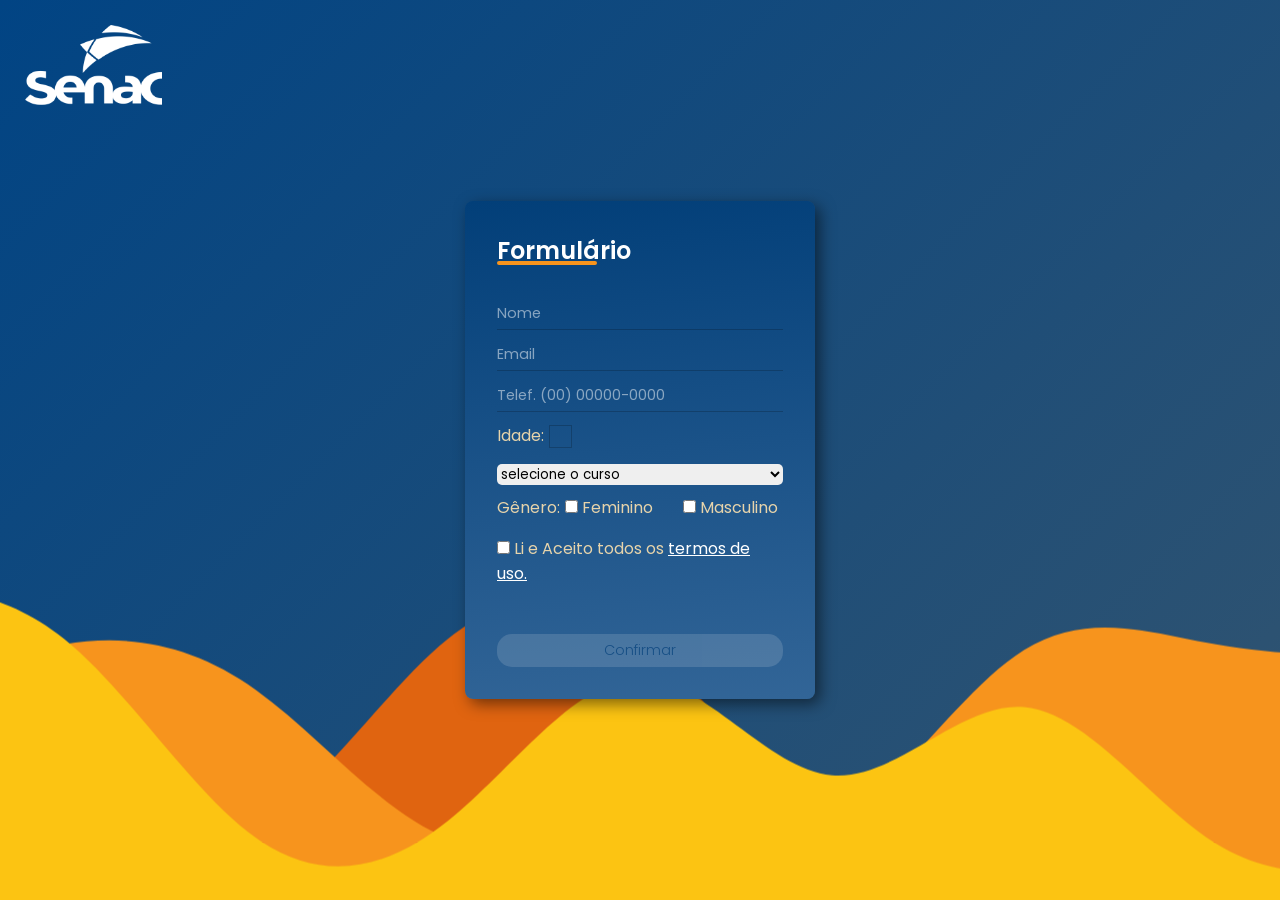
<file: index.html>
<!DOCTYPE html>
<html lang="pt-br">
<head>
    <meta charset="UTF-8">
    <meta http-equiv="X-UA-Compatible" content="IE=edge">
    <meta name="viewport" content="width=device-width, initial-scale=1.0">
    <link rel="stylesheet" href="style.css">
    <link rel="stylesheet" href="animation.css">
    <link rel="shortcut icon" href="./ico-logo.png" type="image/x-icon">
    <title>Senac Minas</title>
</head>
<body>

 
     <svg class="waves" xmlns="http://www.w3.org/2000/svg" viewBox="0 0 1440 320">
        <path class="onda1"fill="#E06410"   fill-opacity="1" d="M0,224L30,213.3C60,203,120,181,180,192C240,203,300,245,360,218.7C420,192,480,96,540,48C600,0,660,0,720,48C780,96,840,192,900,208C960,224,1020,160,1080,144C1140,128,1200,160,1260,160C1320,160,1380,128,1410,112L1440,96L1440,320L1410,320C1380,320,1320,320,1260,320C1200,320,1140,320,1080,320C1020,320,960,320,900,320C840,320,780,320,720,320C660,320,600,320,540,320C480,320,420,320,360,320C300,320,240,320,180,320C120,320,60,320,30,320L0,320Z"></path>
        <path  class="onda2" fill="#F7941D" fill-opacity="1" d="M0,128L30,112C60,96,120,64,180,53.3C240,43,300,53,360,96C420,139,480,213,540,234.7C600,256,660,224,720,224C780,224,840,256,900,224C960,192,1020,96,1080,58.7C1140,21,1200,43,1260,53.3C1320,64,1380,64,1410,64L1440,64L1440,320L1410,320C1380,320,1320,320,1260,320C1200,320,1140,320,1080,320C1020,320,960,320,900,320C840,320,780,320,720,320C660,320,600,320,540,320C480,320,420,320,360,320C300,320,240,320,180,320C120,320,60,320,30,320L0,320Z"></path>
        <path  class="onda3"   fill="#FCC412"  fill-opacity="1" d="M0,0L30,0C60,0,120,0,180,48C240,96,300,192,360,234.7C420,277,480,267,540,218.7C600,171,660,85,720,85.3C780,85,840,171,900,176C960,181,1020,107,1080,112C1140,117,1200,203,1260,240C1320,277,1380,267,1410,261.3L1440,256L1440,320L1410,320C1380,320,1320,320,1260,320C1200,320,1140,320,1080,320C1020,320,960,320,900,320C840,320,780,320,720,320C660,320,600,320,540,320C480,320,420,320,360,320C300,320,240,320,180,320C120,320,60,320,30,320L0,320Z"></path>
    </svg>


    <img src="./logo.png" alt="logo_senac" class="logo">

    <main class="container">
        <h2>Formulário</h2>
        <form id="form" action="">
            <div class="input-field" >
                <input required type="text" name="username" id="username" class="inp1"  maxlength="37"   required autocomplete="off"  id="nome" placeholder="Nome">
                <div class="underline"></div>
            </div>
            <div class="input-field">
                <input type="text" name="email" id="email" required autocomplete="off"   maxlength="27"  class="inp2"  placeholder="Email">
                <div class="underline"></div>
            </div>
            <div class="input-field">
                <input required type="text" name="telefone" id="telefone" required  autocomplete="off"  placeholder="Telef. (00) 00000-0000" maxlength="15">
                <div class="underline"></div>
            </div>
            <div class="mini2">
                <p class="idade">Idade:</p>
                <div class="underline"></div>
                <div class="input-field  idadinpt">
                    <input type="text" name="idade" id="idade" class="idadeinpt" required  maxlength="2"  autocomplete="off"  onkeypress="return (ConsisteNumerico('2', this, event))">
                    
                </div>
            </div>
            <select name="caixa" id="select">
                <option>selecione o curso</option>
                <option>  Técnico em Administração</option>
                <option>  Técnico em Contabilidade</option>
                <option>  Técnico em Desenvolvimento de Sistemas</option>
                <option>  Técnico em Estética</option>
                <option>  Técnico em Informática</option>
                <option>  Técnico em Logística</option>
                <option>  Técnico em Marketing</option>
                <option>  Técnico em Recursos humanos</option>
                <option>  Técnico em Redes(uma pena)</option>
                <option>  Técnico em Segurança do Trabalho</option>
            </select>
            <div class="miniContainer">
            <p class="eit">Gênero:</p>
           
                <div class="input-field">
                    <input type="checkbox"  id="muie" name="feminino"  value="feminino" onclick="marcaDesmarca(this,'feminino');sus();">
                    <label for="feminino">Feminino</label>
                </div>
                <div class="input-field masc">
                    <input type="checkbox" id="masculino" name="masculino" value="masculino" onclick="marcaDesmarca(this,'masculino');sus();">
                    <label for="masculino">Masculino</label>
                </div>
            </div>
            <div class="input-field">
                <input type="checkbox" name="termosUso"  onclick="actived()"  id="termo" value="termo">
                <label for="termo">Li e Aceito todos os <a  href="./terms.html" onclick="ShowModal()" target="_blank">termos de uso.</a></label>
            </div>
            <button type="submit" name="submit" id="btn"  onclick="confirmar()" disabled="disabled" value="Confirmar">Confirmar</button>
            
        </form>
       
    </main>
</body>
<script src="format.js"></script>
</html>
</file>
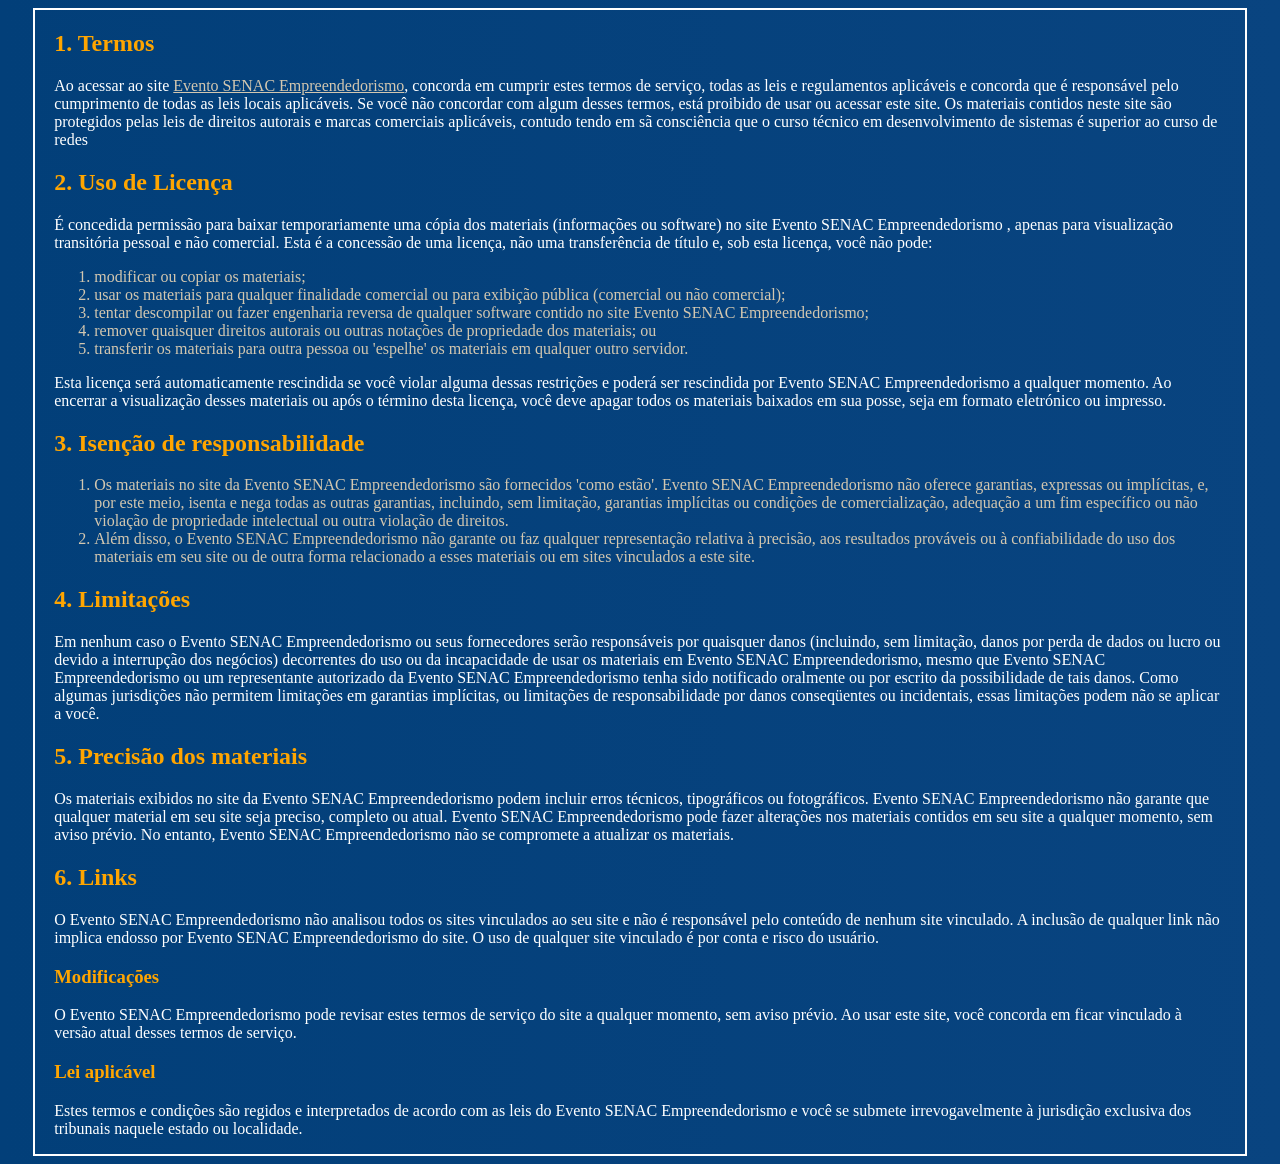
<file: terms.html>
<link rel="stylesheet" href="terms.css">
<body>
    
    <div class="container">
        <h2>
            1. Termos
        </h2>
        <p>Ao acessar ao site <a href='https://www.mg.senac.br/'>Evento SENAC Empreendedorismo</a>, concorda em cumprir estes termos de serviço,
            todas as leis e regulamentos aplicáveis ​​e concorda que é responsável pelo cumprimento de todas as leis locais aplicáveis.
            Se você não concordar com algum desses termos, está proibido de usar ou acessar este site. Os materiais contidos neste site
            são protegidos pelas leis de direitos autorais e marcas comerciais aplicáveis, contudo tendo em sã consciência que o curso
            técnico em desenvolvimento de sistemas é superior ao curso de redes</p>
        <h2>
            2. Uso de Licença
        </h2>
        <p> É concedida permissão para baixar temporariamente uma cópia dos materiais (informações ou software) no site Evento SENAC
            Empreendedorismo , apenas para visualização transitória pessoal e não comercial. Esta é a concessão de uma licença, não uma
            transferência de título e, sob esta licença, você não pode: </p> <ol> <li>modificar ou copiar os materiais; </li> <li>usar os
            materiais para qualquer finalidade comercial ou para exibição pública (comercial ou não comercial); </li> <li>tentar descompilar
            ou fazer engenharia reversa de qualquer software contido no site Evento SENAC Empreendedorismo; </li> <li>remover quaisquer direitos
            autorais ou outras notações de propriedade dos materiais; ou </li> <li>transferir os materiais para outra pessoa ou 'espelhe' os
            materiais em qualquer outro servidor.</li> </ol> <p>Esta licença será automaticamente rescindida se você violar alguma dessas
            restrições e poderá ser rescindida por Evento SENAC Empreendedorismo a qualquer momento. Ao encerrar a visualização desses
            materiais ou após o término desta licença, você deve apagar todos os materiais baixados em sua posse, seja em formato eletrónico
             ou impresso.</p> <h2>3. Isenção de responsabilidade</h2> <ol> <li>Os materiais no site da Evento SENAC Empreendedorismo são fornecidos
            'como estão'. Evento SENAC Empreendedorismo não oferece garantias, expressas ou implícitas, e, por este meio, isenta e nega todas as outras
             garantias, incluindo, sem limitação, garantias implícitas ou condições de comercialização, adequação a um fim específico ou não violação de
             propriedade intelectual ou outra violação de direitos. </li> <li>Além disso, o Evento SENAC Empreendedorismo não garante ou faz qualquer
        representação relativa à precisão, aos resultados prováveis ​​ou à confiabilidade do uso dos materiais em seu site ou de outra forma relacionado
            a esses materiais ou em sites vinculados a este site.</li> </ol> <h2>4. Limitações</h2> <p>Em nenhum caso o Evento SENAC Empreendedorismo
            ou seus fornecedores serão responsáveis ​​por quaisquer danos (incluindo, sem limitação, danos por perda de dados ou lucro ou devido a interrupção
            dos negócios) decorrentes do uso ou da incapacidade de usar os materiais em Evento SENAC Empreendedorismo, mesmo que Evento SENAC Empreendedorismo
            ou um representante autorizado da Evento SENAC Empreendedorismo tenha sido notificado oralmente ou por escrito da possibilidade de tais danos. Como
            algumas jurisdições não permitem limitações em garantias implícitas, ou limitações de responsabilidade por danos conseqüentes ou incidentais, essas
            limitações podem não se aplicar a você.</p> <h2>5. Precisão dos materiais</h2> <p>Os materiais exibidos no site da Evento SENAC Empreendedorismo podem
            incluir erros técnicos, tipográficos ou fotográficos. Evento SENAC Empreendedorismo não garante que qualquer material em seu site seja preciso, completo
            ou atual. Evento SENAC Empreendedorismo pode fazer alterações nos materiais contidos em seu site a qualquer momento, sem aviso prévio. No entanto, Evento
            SENAC Empreendedorismo não se compromete a atualizar os materiais.</p> <h2>6. Links</h2> <p>O Evento SENAC Empreendedorismo não analisou todos os sites vinculados
            ao seu site e não é responsável pelo conteúdo de nenhum site vinculado. A inclusão de qualquer link não implica endosso por Evento SENAC Empreendedorismo do site.
            O uso de qualquer site vinculado é por conta e risco do usuário.</p> </p> <h3>Modificações</h3> <p>O Evento SENAC Empreendedorismo pode revisar estes termos de serviço
            do site a qualquer momento, sem aviso prévio. Ao usar este site, você concorda em ficar vinculado à versão atual desses termos de serviço.</p> <h3>Lei aplicável</h3>
            <p>Estes termos e condições são regidos e interpretados de acordo com as leis do Evento SENAC Empreendedorismo e você se submete irrevogavelmente à jurisdição exclusiva
            dos tribunais naquele estado ou localidade.</p>
    </div>
</body>
</file>
<file: style.css>
@import url('https://fonts.googleapis.com/css2?family=Poppins:ital,wght@0,100;0,200;0,300;0,400;0,500;0,600;0,700;0,800;0,900;1,100;1,200;1,300;1,400;1,500;1,600;1,700;1,800;1,900&display=swap');

*{
    margin: 0;
    border: 0;
    padding: 0;
    box-sizing: border-box;
    font-family: "Poppins",sans-serif;  
}

body{
    background: linear-gradient(-45deg,#F7941D,#014484);
    background-size: 500% 500%;
    background-repeat: no-repeat;
    min-height: 100vh;
    min-width: 100vw;
    display: flex;
    align-items: center;
    justify-content: center;
    animation: gradient 30s ease infinite alternate;
}


main.container{
    background-image: linear-gradient(175deg,#023f79,#326597 );
    max-width: 350px;
    min-height: 40vh;
    padding: 2rem;
    box-shadow: 5px 5px 15px rgba(0, 0, 0, 0.5);
    border-radius: 8px;
}

main h2{
    font-weight: 600;
    margin-bottom: 2rem;
    position: relative;
    color: white;
}

main h2::before{
    content: '';
    position: absolute;
    height: 4px;
    width: 100px;
    bottom: 3px;
    left: 0;
    border-radius: 8px;
    background-color:#F7941D ;
}

form{
    display: flex;
    flex-direction: column;
}

.input-field{
    position: relative;
    
}

form .input-field{
    margin-bottom: 1.0rem;
}

.input-field .underline::before{
    content: '';
    position: absolute;
    height: 1px;
    width: 100%;
    bottom: -5px;
    left: 0;
    background: rgba(0, 0, 0, 0.2);

}

.input-field .underline::after{
    content: '';
    position: absolute;
    height: 1px;
    width: 100%;
    bottom: -5px;
    left: 0;
    background-color: #F7941D;
    transform: scaleX(0);
    transition: all .3s ease-in-out;
    transform-origin: left;
}

.input-field .idade .underline::after{
    content: '';
    position: absolute;
    height: 1px;
    width: 20px;
    bottom: -5px;
    left: 0;
    background-color: #F7941D;
    transform: scaleX(0);
    transition: all .3s ease-in-out;
    transform-origin: left;
}
.input-field input:focus ~ .underline::after{
    transform: scaleX(1);

    
}
.input-field input{
    outline: none;
    font-size: 0.9rem;
    color: rgba(255, 255, 255, 0.9);
    background-color:transparent;
}

.input-field input::placeholder{
    color: rgba(255, 255, 255, 0.5);
}


#btn:disabled{
    margin-top: 2rem;
    padding: 0.4rem;
    background-image: white;
    color: #023f79;
   
    font-size: 0.9rem;
    font-weight: 300;
    border-radius: 4px;
    transition: all 0.3s ease;
    opacity: 0.5;
    border-radius: 15px;
}



#btn:enabled{
    margin-top: 2rem;
    padding: 0.4rem;
    background-image: white;
    color: #023f79;
    --webkit-text-color:4px  #023f79;
    cursor: pointer;
    font-size: 0.9rem;
    font-weight: 300;
    border-radius: 4px;
    transition: all 0.3s ease;
    border-radius: 15px;
 
}







form input[type="submit"]:hover{
    letter-spacing: 0.5px;
    background: linear-gradient(to right,#023f79,#094480);
}

#select{
    border-radius: 5px;
    outline: none;
}

#select:focus{
    border-radius: 5px;
    border: none;
}

.idadinpt{
    width: 20px;
}


.miniContainer{
    margin-top: 10px;
    display: flex;
    
}



.masc{
    
    margin-left: 30px;
}

.container{
    z-index: 1;
}

.eit{
    margin-right: 5px;
    margin-bottom: 0.5px;
}


.input-field , .eit{
    color: #e7d4ab;
}
.idade{
    color: #e7d4ab;
}

.logo{
    top: 25px;
    left: 25px;
    position: fixed;
    height: 40px;
    height: 80px;
}

a{
    color: white;
}

.idadeinpt .underline::before{
    content: '';
    position: absolute;
    height: 1px;
    width: 100%;
    bottom: -5px;

    left: 5px;
    background: rgba(0, 0, 0, 0.2);
}

.mini2{
    display: flex;
    flex-direction: row;
}


.idadeinpt{
    text-align: center;
    margin-left: 5px;
    border: 1px solid rgba(0, 0, 0, 0.2);
    width: 23px;
}


.inp1 , .inp2{
    width: 280px;
}
/* coisas que eu mudei */
.modal{
    z-index: 99;
    position: fixed;
    padding: 0;
    left: 0;
    top: 0;
    width: 100%;
    height: 100%;
    display: flex;
    align-items: center;
    justify-content: center;
    background-color: rgba(0,0,0,0,0.5);
    transform: scale(1.1);
    opacity: 0;
    visibility: hidden;
    transition: visibility 0.25s ease-in-out, transform 0.25s ease-in-out, opacity 0.25s ease-in-out;
}
.modal-contente{
    background-color: white;
    padding: 16px 24px;
    width: 384px;
    border-radius: 0.7%;
}
.macaquice{
    float: right;
    width: 24px;
    cursor: pointer;
    background-color: transparent;
    ;
    align-items: center;
    line-height: 24px;  
}
.macaquice:hover{
    background-color: darkgray;
}
.show-modal{
    opacity: 1;
    visibility: visible;
    transform: scale(1.0);
}
</file>
<file: animation.css>
.waves{
    position: fixed;
    bottom: 0;
    left: 0;
    right: 0;
    transform: scale(1.20);
}



@keyframes wavesMove{
    from{
        transform: translate(-90px, 20px);

    }
}

@keyframes wavesMove2{
    from{
        transform: translate(-90px ,-25px) 
    }
}

@keyframes wavesMove3{
    from{
        transform: translate(-90px, -19px);
    }
}



.onda1{
    animation: wavesMove 3s ease-in-out infinite alternate;
}

.onda2{
    animation: wavesMove2 1.5s ease-in-out infinite alternate;
}

.onda3{
    animation: wavesMove3 4s ease-in-out infinite alternate;
}






.hamburguer{
    position: relative;
    display: block;
    width: 30px;
    height: 2px;
    background-color: black;
    top: 29px;
    left: 15px;
    transition: .5s ease-in-out;
}


.hamburguer::before , .hamburguer::after{
    background: black;
    content: '';
    width: 100% ;
    height: 100%;
    position: absolute;
    transition: .5s ease-in-out;

}

.hamburguer::before{
    top: -10px;

}

.hamburguer::after{
    bottom: -10px;

}

#menu-hamburguer{


    bottom: 25px;
    right: 25px;
}


#menu-hamburguer:checked ~ label .hamburguer{
    transform: rotate(45deg);
}


#menu-hamburguer:checked ~ label .hamburguer::before{
    transform: rotate(90deg);
    top: 0;
}

#menu-hamburguer:checked ~ label .hamburguer::after{
    transform: rotate(90deg);
    bottom: 0;
}
.verify{
    position: relative;
    height: 80px;
    width: 80px;
    cursor: pointer;
    bottom: 10px;
    right: 10px;
}
.menu{
    background-color: white;
    border-radius: 50%;
    height: 60px;
    width: 60px;
    position: fixed;
    bottom: 20px;
    right: 20px;
    transition: box-shadow 1s ease-in-out;

}

.checkmenu{
    display: none;}


    .menu:hover{
        box-shadow: 0 0 0 8px white, 0 0 0 8px white ;
    }

    
    #menu-hamburguer:checked ~ label .menu{
    box-shadow: 0 0 0 100vw white, 0 0 0 100vh white ;
    
}


#menu-hamburguer:checked ~ ul {
    opacity: 1;
   
}


select-selected{
    background-color: aqua transparent transparent transparent;
}



@keyframes gradient {
    0%{ background-position: 0,50%;}
    50%{ background-position: 100%;}
    100%{ background-position: 0,50%;}
    
}
</file>
<file: terms.css>
h1{
    color: white;
}

p{
    color: white;
}


body{
  background:  linear-gradient(to right,#023f79,#094480);



}



.container{
    margin-left: 2%;
    margin-right: 2%;
    border: 2px solid white;
    padding-left: 1.5%;
    padding-right: 1.5%;

}



a{
    color: rgb(211, 199, 176);
}

li{
    color: rgb(211, 199, 176);
}

h2,h3{
    color: orange;
}
</file>
